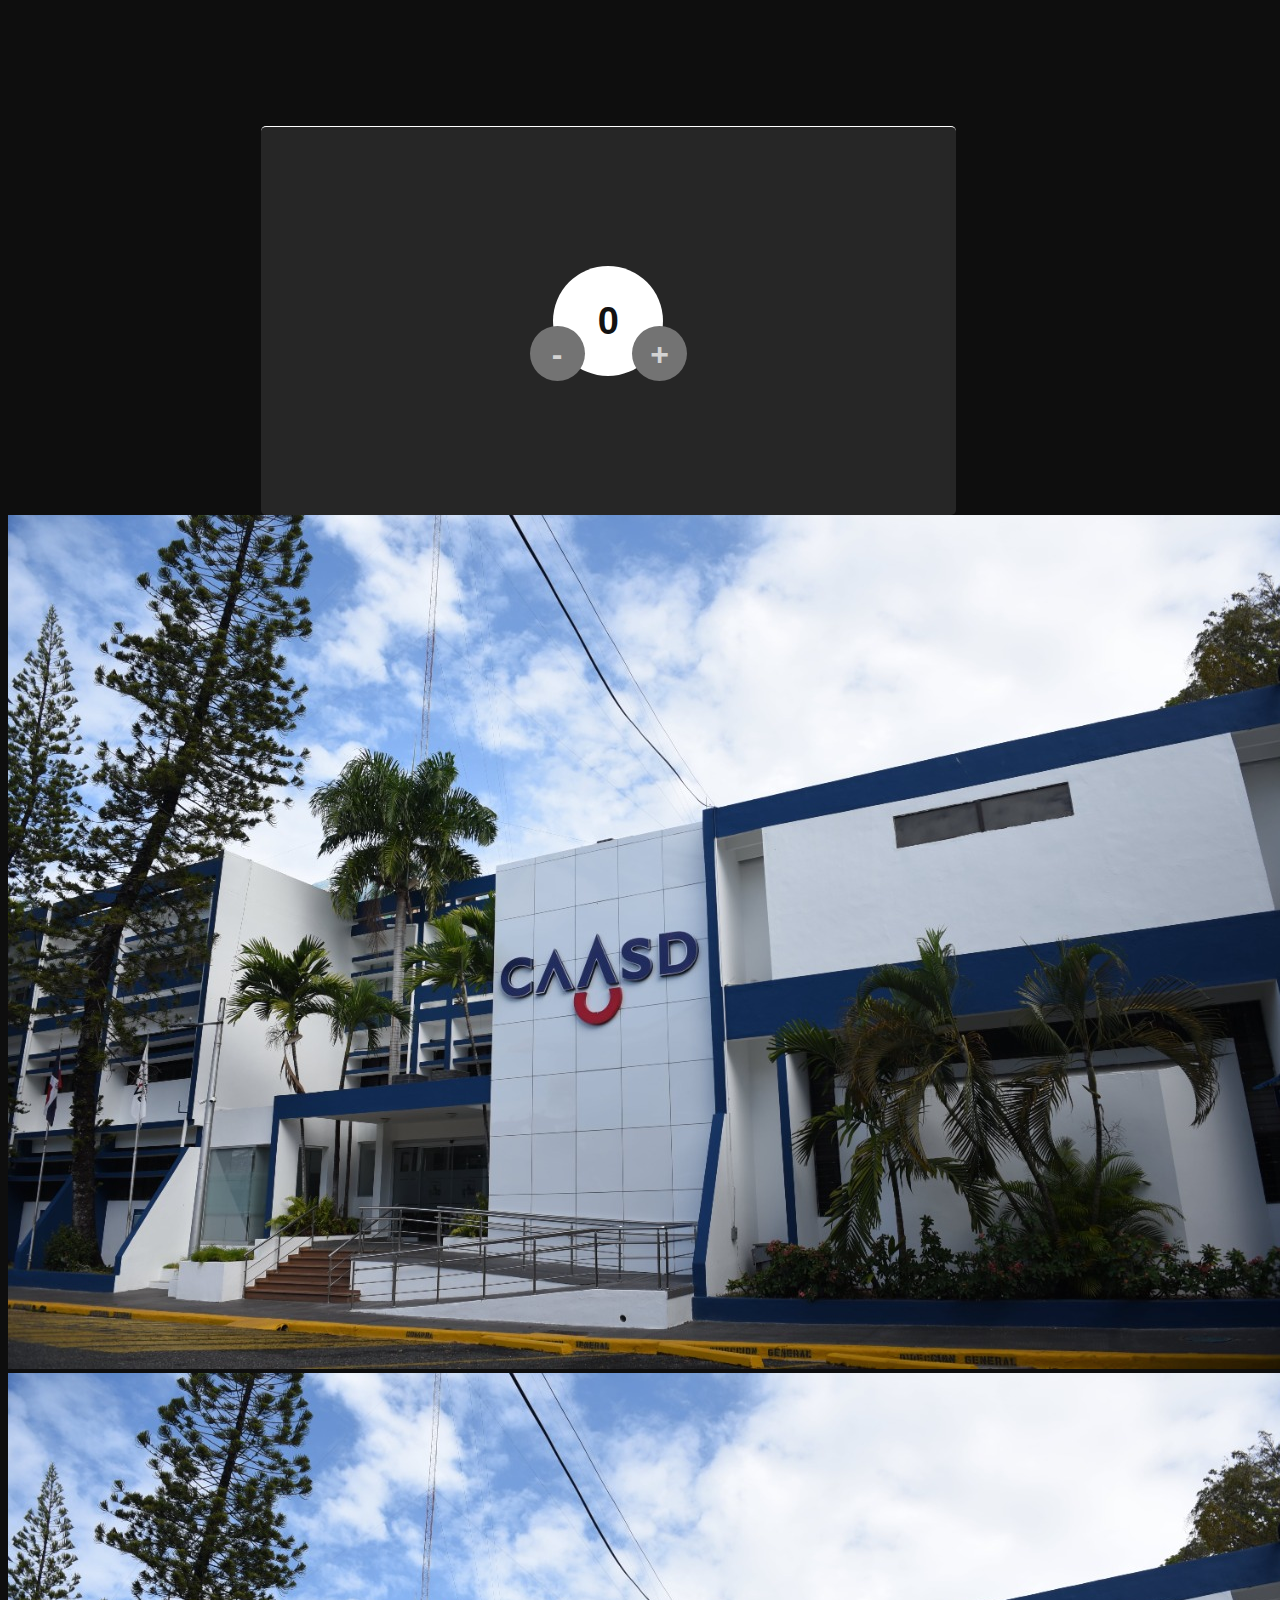
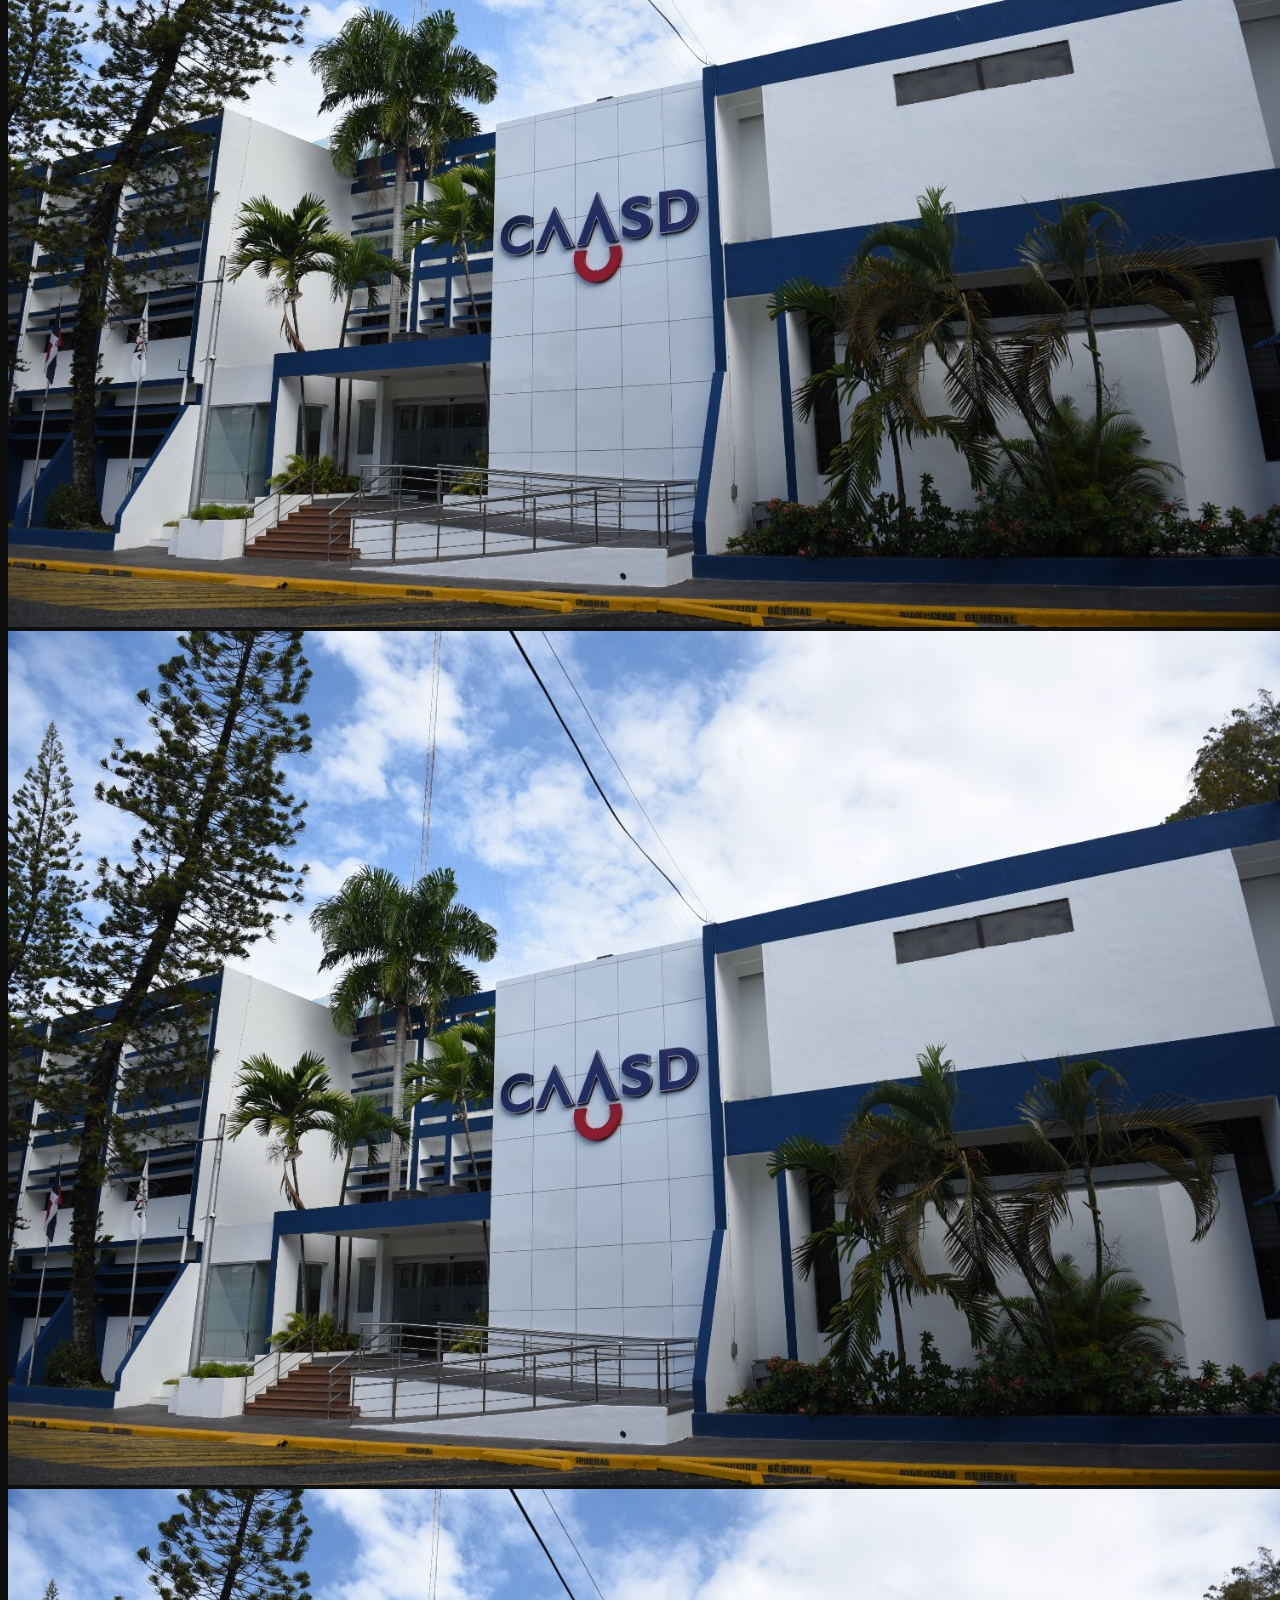
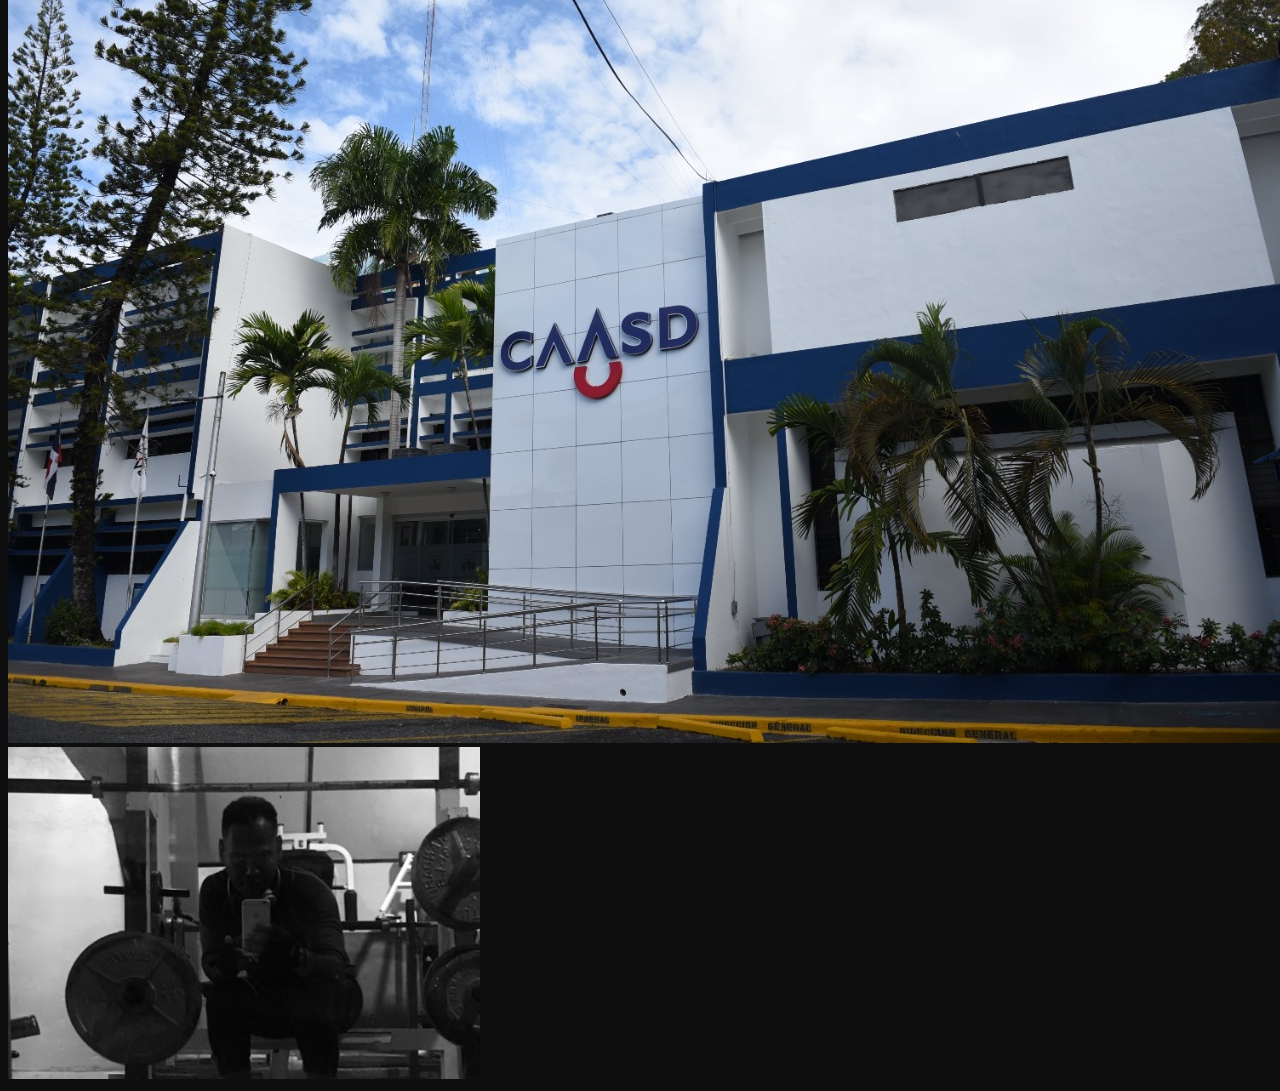
<file: index.html>
<!DOCTYPE html>
<html lang="en">
<head>
    <link rel="stylesheet" href="css/index.css">
    <meta charset="UTF-8">
    <meta http-equiv="X-UA-Compatible" content="IE=edge">
    <meta name="viewport" content="width=device-width, initial-scale=1.0">
    <link href="https://cdn.jsdelivr.net/npm/bootstrap@5.0.2/dist/css/bootstrap.min.css" rel="stylesheet" integrity="sha384-EVSTQN3/azprG1Anm3QDgpJLIm9Nao0Yz1ztcQTwFspd3yD65VohhpuuCOmLASjC" crossorigin="anonymous">
<script src="https://cdn.jsdelivr.net/npm/bootstrap@5.0.2/dist/js/bootstrap.bundle.min.js" integrity="sha384-MrcW6ZMFYlzcLA8Nl+NtUVF0sA7MsXsP1UyJoMp4YLEuNSfAP+JcXn/tWtIaxVXM" crossorigin="anonymous"></script>
   
    <title>contador</title>
</head>
<body>
    <div class="container">
        <div class="contenedor-principal">
            <button onclick="descrementar()" class="descrementar" id="descrementar">-</button>
            <button onclick="neutro()" id="neutro" class="neutro">0</button>
            <button onclick="incrementar()" class="incrementar" id="incrementar">+
            </button>
        </div>
    </div>
    <!-- <div class="row align-items-end">
        <div class="col">
            col 1
        </div>
        <div class="col">
            col 2
        </div>
        <div class="col">
            col 3
        </div>
        <div class="col">
            col 4
        </div>
        <div class="col">
            col 5
        </div>
        <div class="col">
            col 6
        </div>
        <div class="col">
            col 1
        </div>
        <div class="col">
            col 2
        </div>
        <div class="col">
            col 3
        </div>
        <div class="col">
            col 4
        </div>
        <div class="col">
            col 5
        </div>
        <div class="col">
            col 6
        </div>
    </div>
</div>
<div class="row align-items-center">
    <div class="col">
        col 1
    </div>
    <div class="col">
        col 2
    </div>
    <div class="col">
        col 3
    </div>
    <div class="col">
        col 1
    </div>
    <div class="col">
        col 2
    </div>
    <div class="col">
        col 3
    </div>
</div>
<div class="row">
    <div class="col align-self-start">col 1</div>
    <div class="col align-self-center">col 2</div>
    <div class="col align-self-end">col 3</div>
</div>
<div class="row">
    <div class="col-2">col 1</div>
    <div class="col-4 offset-4">col 2</div>
    
</div>
<div class="row">
    <div class="col-2">col 1</div>
    <div class="col-4 ms-auto">col 2</div>
    
</div>


<div class="col">col 9</div> -->


<div class="row ">
    <div class="col-sm-3"><img class="img-fluid" src="img/prueba4.jpeg" alt="Caasd"></div>
    <div class="col-sm-3"><img class="img-fluid" src="img/prueba4.jpeg" alt="Caasd"></div>
    <div class="col-sm-3"><img class="img-fluid" src="img/prueba4.jpeg" alt="Caasd"></div>
    <div class="col-sm-3"><img class="img-fluid" src="img/prueba4.jpeg" alt="Caasd"></div>  
</div>
<div class="row">
    <div class="col-sm-3">
        <img class="img-thumbnail rounded-circle" src="img/joan.PNG" alt="">
    </div>
</div>

    <script src="js/index.js"></script>
</body>
</html>
</file>
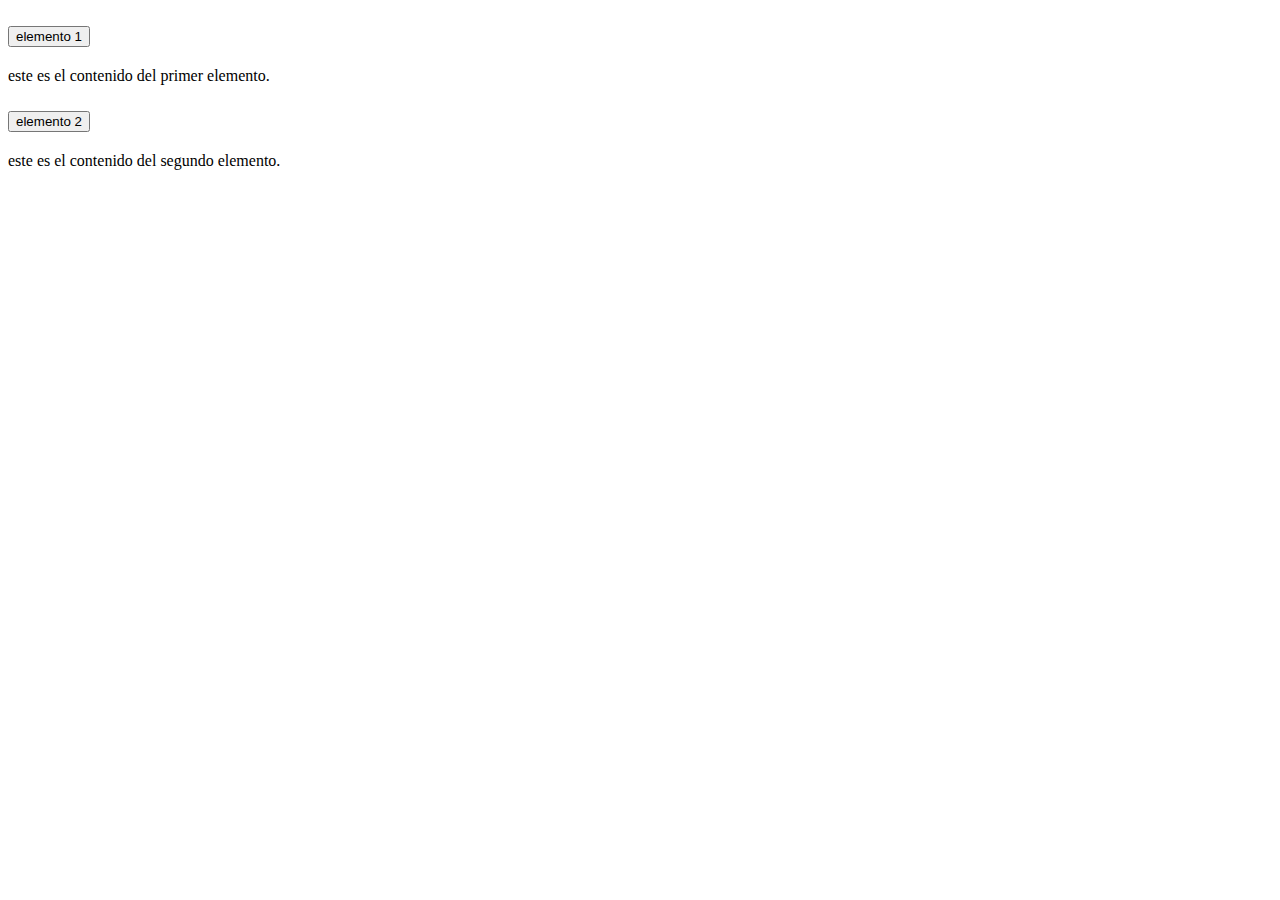
<file: acordion.html>
<!DOCTYPE html>
<html lang="en">
<head>
    <link href="https://cdn.jsdelivr.net/npm/bootstrap@5.0.2/dist/css/bootstrap.min.css" rel="stylesheet" integrity="sha384-EVSTQN3/azprG1Anm3QDgpJLIm9Nao0Yz1ztcQTwFspd3yD65VohhpuuCOmLASjC" crossorigin="anonymous">
    <meta charset="UTF-8">
    <meta http-equiv="X-UA-Compatible" content="IE=edge">
    <meta name="viewport" content="width=device-width, initial-scale=1.0">
    <title>Document</title>
</head>
<body>
    <div class="accordion" id="ejemploaccordeon">
        <div class="accordion-item">
            <h2 class="accordion-header">
                <button data-bs-toggle="collapse" data-bs-target="#elemento1accordeon"
                class="accordion-button">
                elemento 1
            </button>
            </h2>
            <div id="elemento1accordeon" class="accordion-collapse collapse show"
             data-bs-parent="#ejemploaccordeon">
                <div class="accordion-body">
                    este es el contenido del primer elemento.
                </div>
            </div>
        </div>

        <div class="accordion-item">
            <h2 class="accordion-header">
                <button data-bs-toggle="collapse" data-bs-target="#elemento2accordeon"
                class="accordion-button">
                elemento 2
            </button>
            </h2>
            <div id="elemento2accordeon" class="accordion-collapse collapse"
             data-bs-parent="#ejemploaccordeon">
                <div class="accordion-body">
                    este es el contenido del segundo elemento.
                </div>
            </div>
        </div>
    </div>
    <script src="https://cdn.jsdelivr.net/npm/bootstrap@5.0.2/dist/js/bootstrap.bundle.min.js" integrity="sha384-MrcW6ZMFYlzcLA8Nl+NtUVF0sA7MsXsP1UyJoMp4YLEuNSfAP+JcXn/tWtIaxVXM" crossorigin="anonymous"></script>
</body>
</html>
</file>
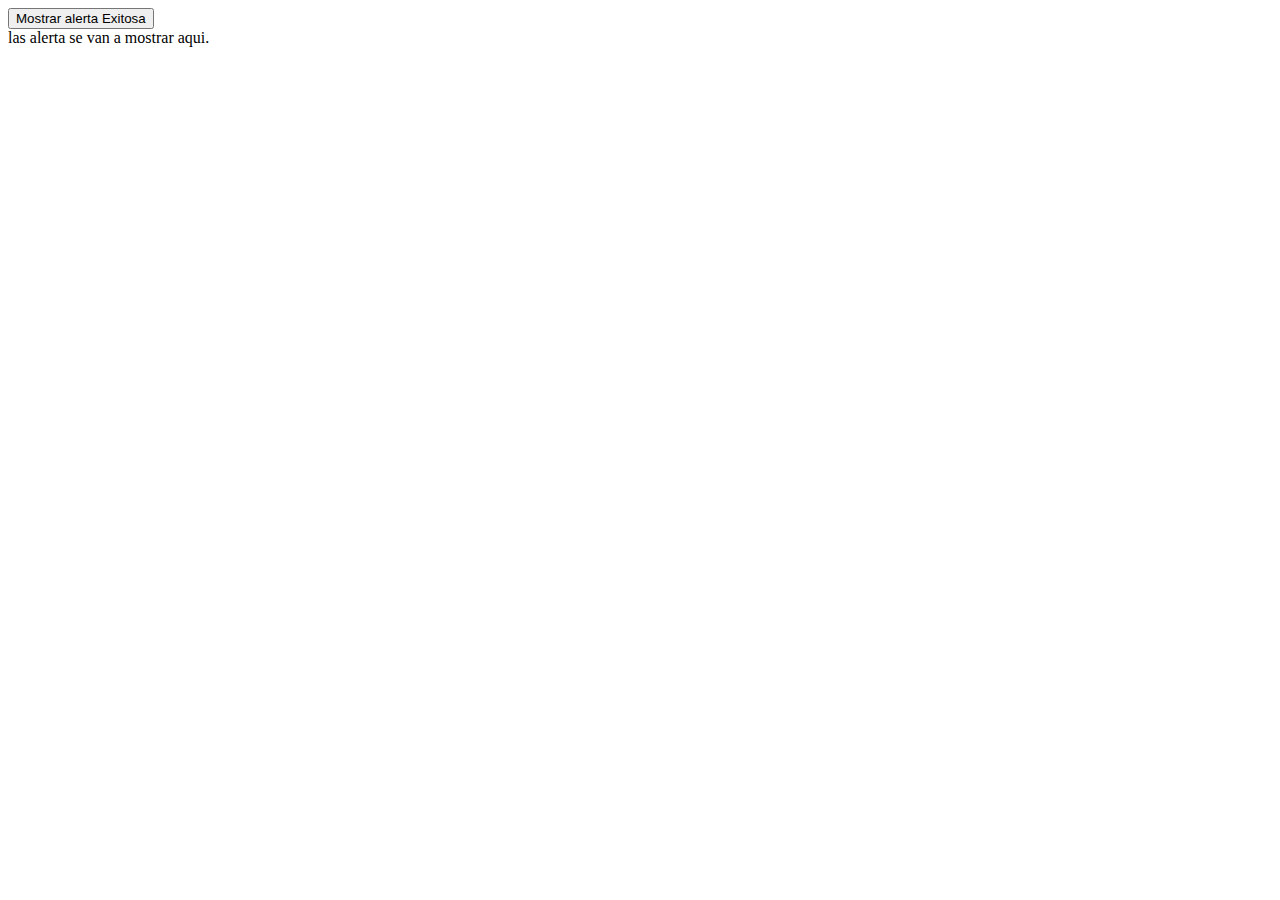
<file: alerta.html>
<!DOCTYPE html>
<html lang="en">
<head>
    <link href="https://cdn.jsdelivr.net/npm/bootstrap@5.0.2/dist/css/bootstrap.min.css" rel="stylesheet" integrity="sha384-EVSTQN3/azprG1Anm3QDgpJLIm9Nao0Yz1ztcQTwFspd3yD65VohhpuuCOmLASjC" crossorigin="anonymous">
    <meta charset="UTF-8">
    <meta http-equiv="X-UA-Compatible" content="IE=edge">
    <meta name="viewport" content="width=device-width, initial-scale=1.0">
    <title>Document</title>
</head>
<body>
    <button onclick="MostrarAlertaExitosa()">Mostrar alerta Exitosa</button>
    <div>
        las alerta se van a mostrar aqui.
    </div>
    <div id="contenedor-alerta">

    </div>
    <script>
        function MostrarAlertaExitosa(){
            mostrarAlerta('este es un mensaje exitoso, gracias');

        }

        function mostrarAlerta(mensaje, tipos){

            const alerta = document.createElement("div");
            alerta.innerHTML = `<div class="alert alert-primary" role="alert">
                                  A simple primary alert—check it out!
                                   </div>`;

                                   const contenedorAlerta = document.getElementById('contenedor-alerta');
                                    contenedorAlerta.append(alerta)
        }

    </script>
     <script src="https://cdn.jsdelivr.net/npm/bootstrap@5.0.2/dist/js/bootstrap.bundle.min.js" integrity="sha384-MrcW6ZMFYlzcLA8Nl+NtUVF0sA7MsXsP1UyJoMp4YLEuNSfAP+JcXn/tWtIaxVXM" crossorigin="anonymous"></script>
</body>
</html>
</file>
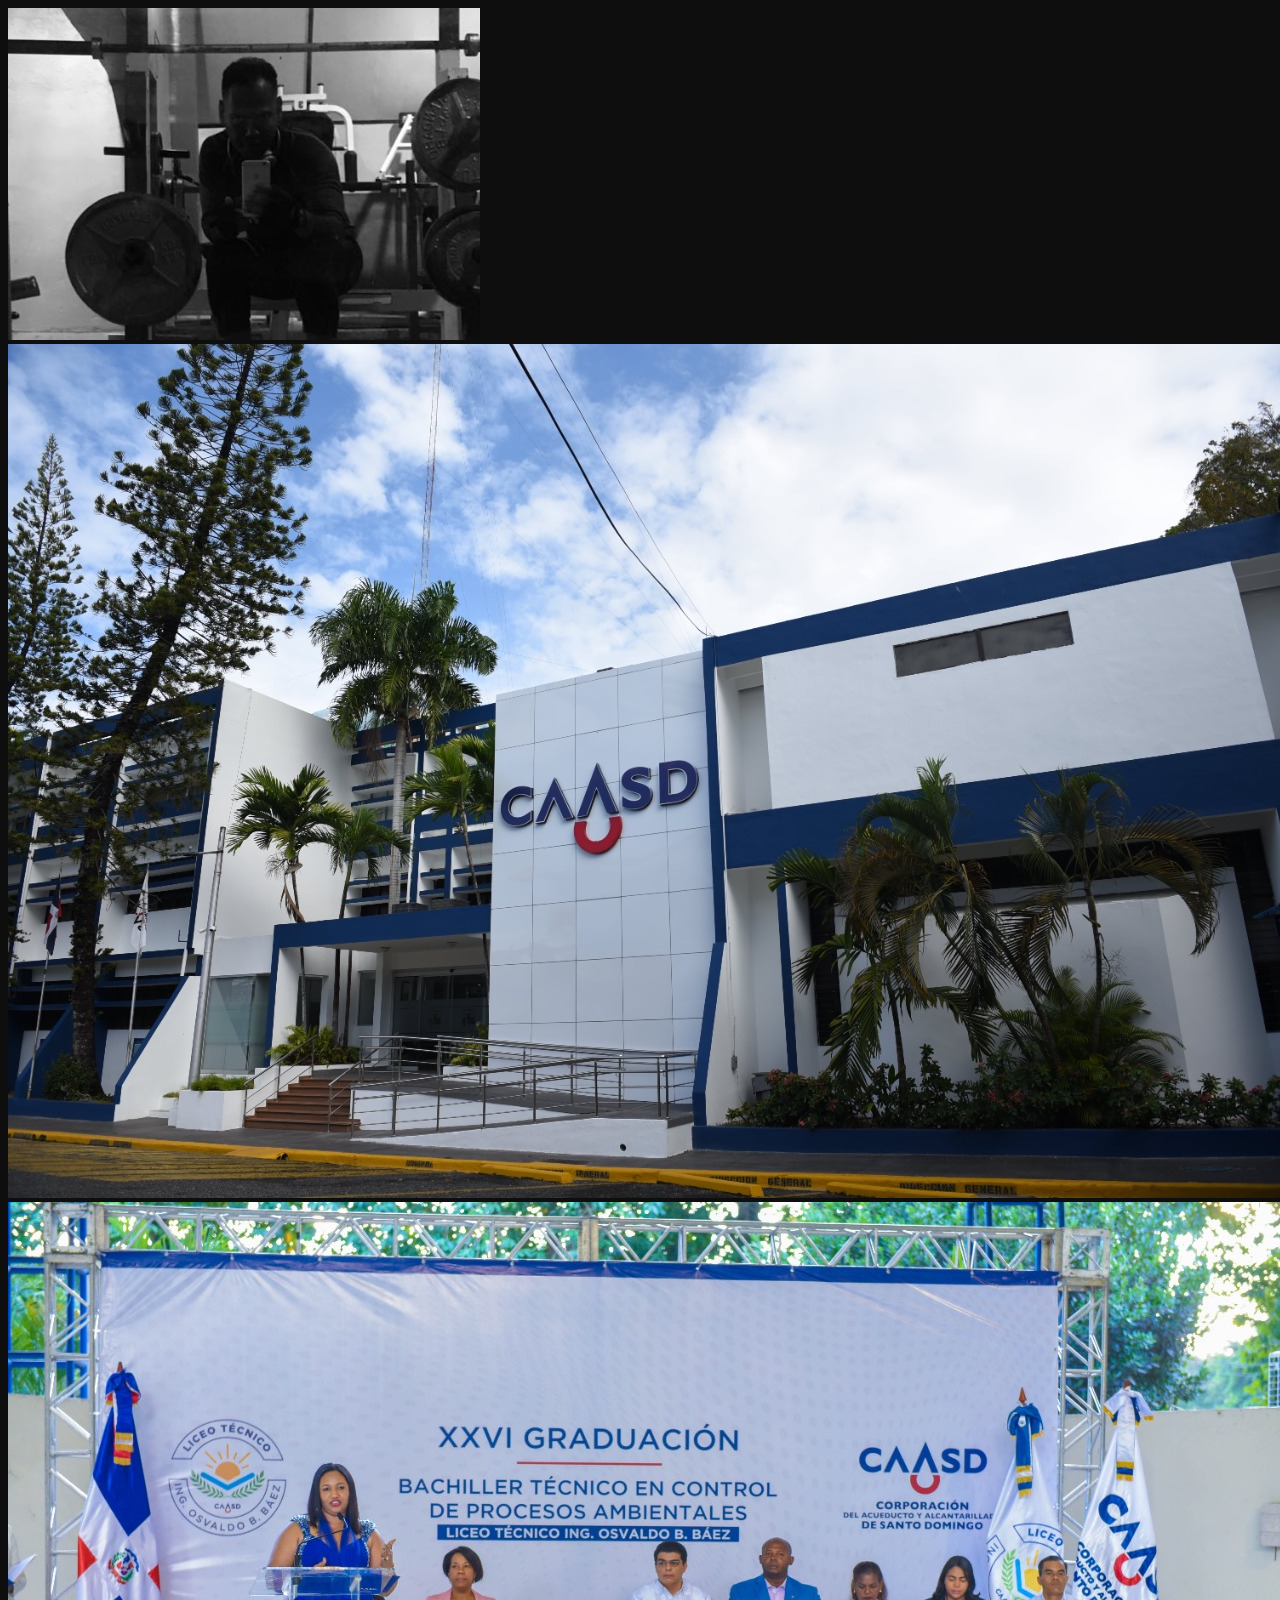
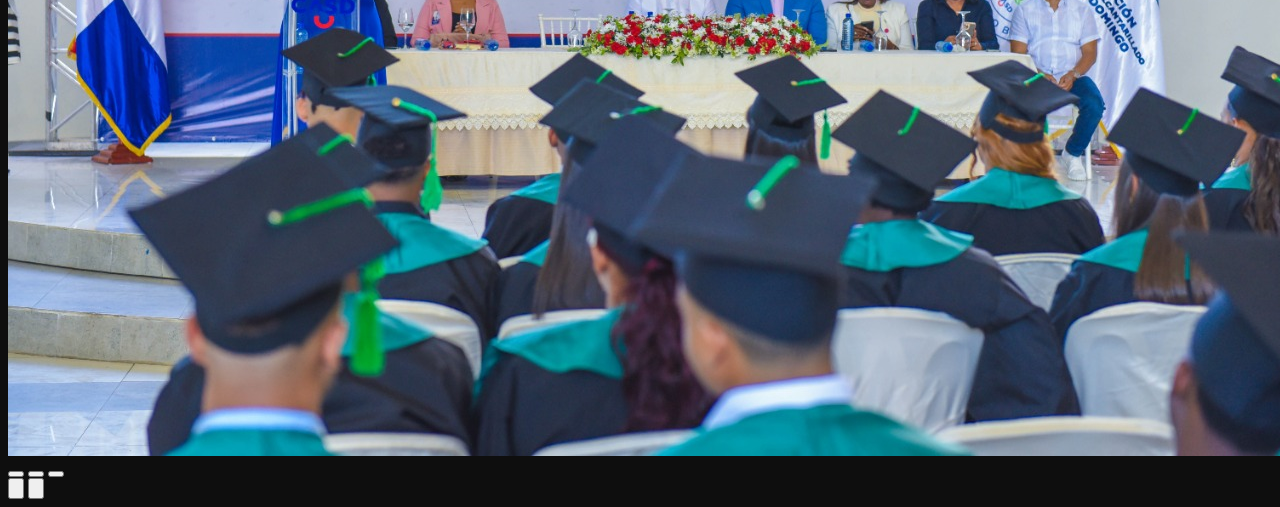
<file: carrusel.html>
<!DOCTYPE html>
<html lang="en">
<head>
    <link href="https://cdn.jsdelivr.net/npm/bootstrap@5.0.2/dist/css/bootstrap.min.css" rel="stylesheet" integrity="sha384-EVSTQN3/azprG1Anm3QDgpJLIm9Nao0Yz1ztcQTwFspd3yD65VohhpuuCOmLASjC" crossorigin="anonymous">
    <meta charset="UTF-8">
    <link rel="stylesheet" href="css/index.css">
    <meta http-equiv="X-UA-Compatible" content="IE=edge">
    <meta name="viewport" content="width=device-width, initial-scale=1.0">
    <title>Document</title>
</head>
<body>
    <div class="carousel-slide" id="carouselEjemlo" data-bs-ride="carousel">
        <div class="carousel-inner">
            <div class="carousel-item active">
                <img src="img/joan.PNG" class="d-block w-100" alt="">  
            </div>
            <div class="carousel-item ">
                <img src="img/prueba4.jpeg" class="d-block w-100" alt="">
                
            </div>
            <div class="carousel-item">
                <img src="img/liceo.jpeg" class="d-block w-100" alt="">
                
            </div>
        </div>

        <div class="carousel-indicators">
            <button type="button"  data-bs-target="#carouselEjemlo" data-bs-slide-to="0" class="active"></button>
            <button type="button"  data-bs-target="#carouselEjemlo" data-bs-slide-to="1"></button>
            <button type="button"  data-bs-target="#carouselEjemlo" data-bs-slide-to="0"></button>
        </div>

        <button type="button" class="carousel-control-prev" data-bs-target="#carouselEjemlo" data-bs-slide="prev">
            <span class="carousel-control-prev-icon" ></span>
        </button>

        <button type="button" class="carousel-control-next" data-bs-target="#carouselEjemlo" data-bs-slide="next">
            <span class="carousel-control-next-icon" ></span>
        </button>

    </div>
    <script src="https://cdn.jsdelivr.net/npm/bootstrap@5.0.2/dist/js/bootstrap.bundle.min.js" integrity="sha384-MrcW6ZMFYlzcLA8Nl+NtUVF0sA7MsXsP1UyJoMp4YLEuNSfAP+JcXn/tWtIaxVXM" crossorigin="anonymous"></script>
</body>
</html>
</file>
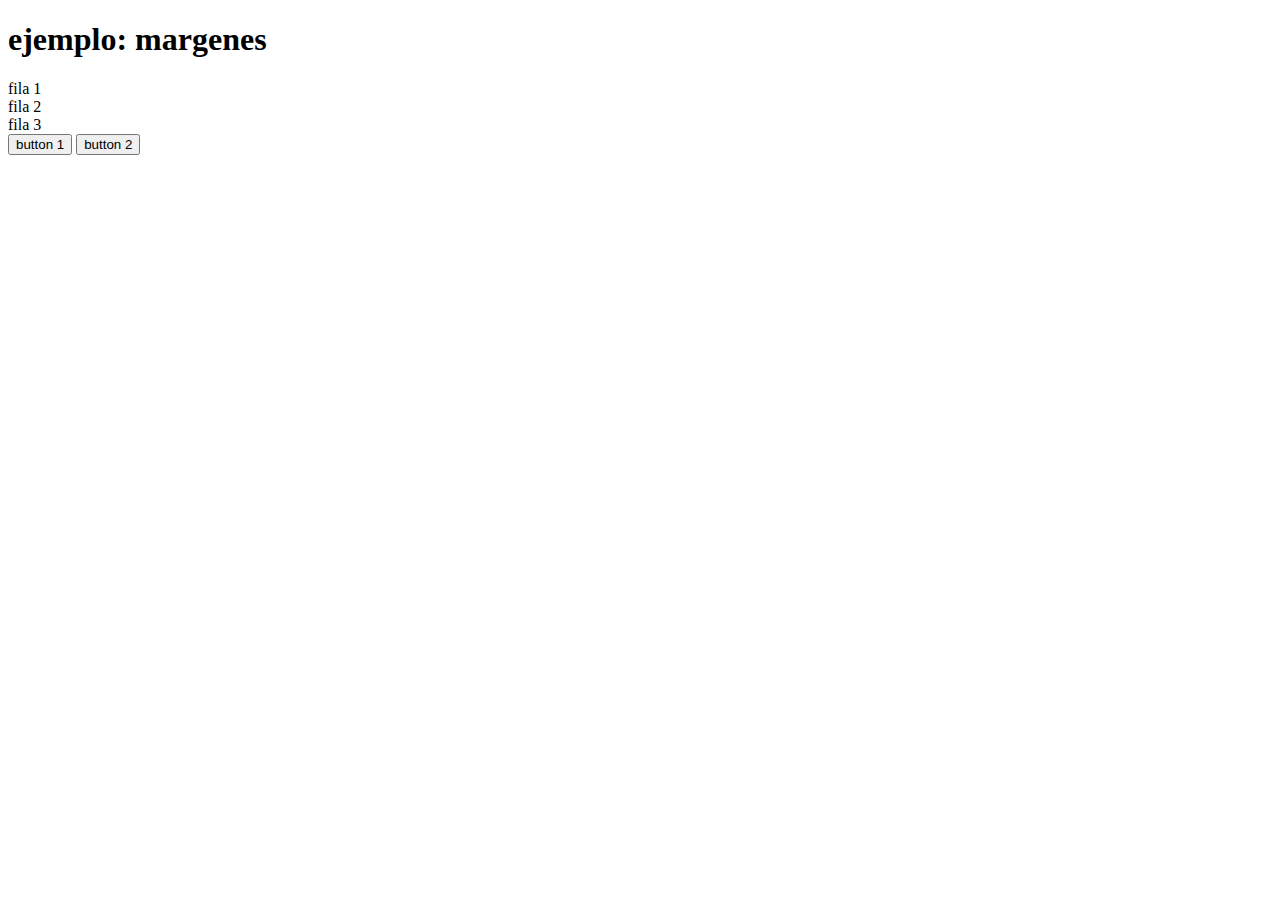
<file: espacio.html>
<!DOCTYPE html>
<html lang="en">
<head>
    <meta charset="UTF-8">
    <meta http-equiv="X-UA-Compatible" content="IE=edge">
    <meta name="viewport" content="width=device-width, initial-scale=1.0">
    <link href="https://cdn.jsdelivr.net/npm/bootstrap@5.0.2/dist/css/bootstrap.min.css" rel="stylesheet" integrity="sha384-EVSTQN3/azprG1Anm3QDgpJLIm9Nao0Yz1ztcQTwFspd3yD65VohhpuuCOmLASjC" crossorigin="anonymous">
    <title>Document</title>
</head>
<body>
    <h1>ejemplo: margenes</h1>
    <div class="mt-4">
        fila 1
    </div>
    <div class="m-5">
        fila 2
    </div>
    <div class="mt-4">
        fila 3
    </div>
    <button class=" btn btn-primary me-5 px-3">button 1</button>
    <button class="btn btn-secondary">button 2</button>
</body>
</html>
</file>
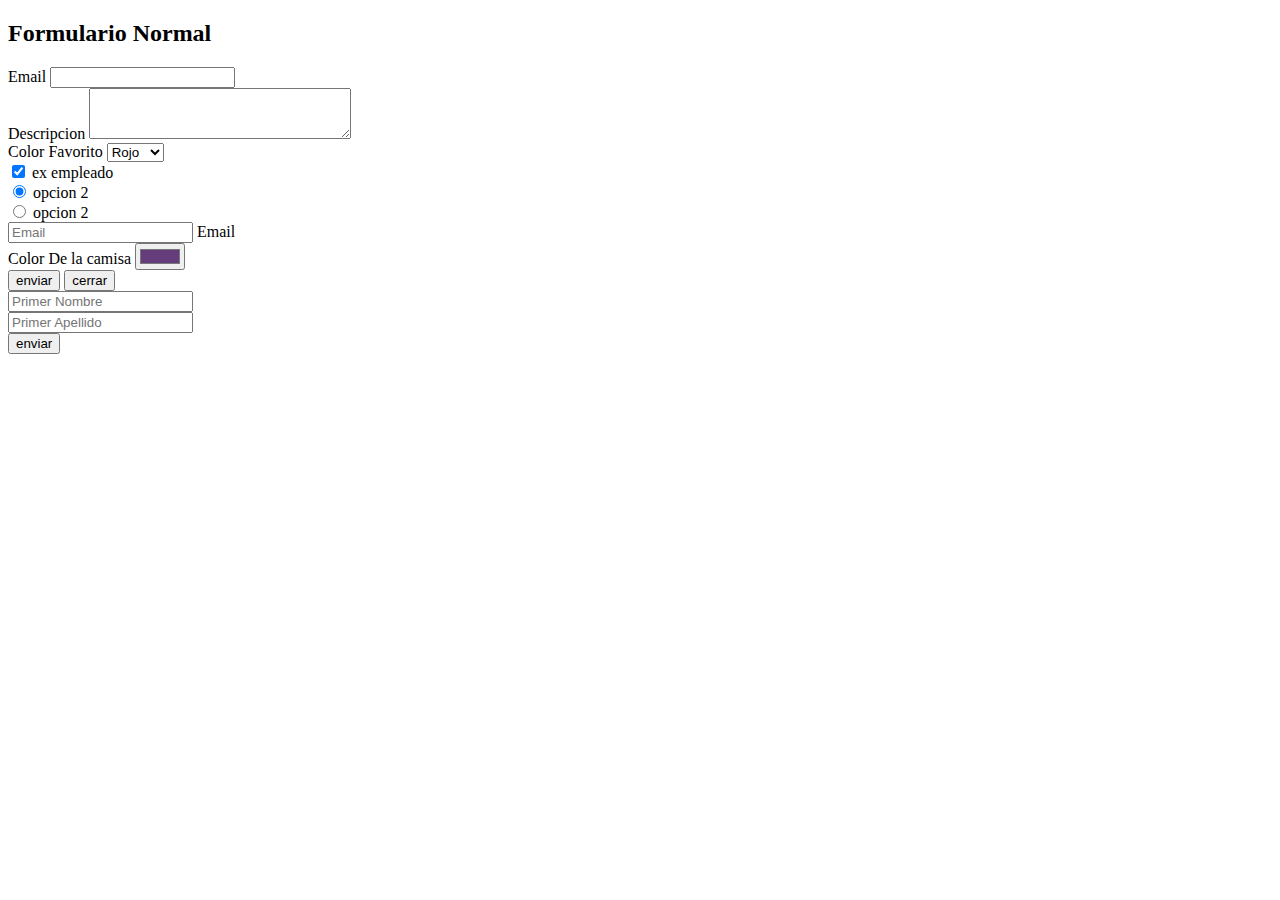
<file: formilario.html>
<!DOCTYPE html>
<html lang="en">
<head>
    <link href="https://cdn.jsdelivr.net/npm/bootstrap@5.0.2/dist/css/bootstrap.min.css" rel="stylesheet" integrity="sha384-EVSTQN3/azprG1Anm3QDgpJLIm9Nao0Yz1ztcQTwFspd3yD65VohhpuuCOmLASjC" crossorigin="anonymous">
    <meta charset="UTF-8">
    <meta http-equiv="X-UA-Compatible" content="IE=edge">
    <meta name="viewport" content="width=device-width, initial-scale=1.0">
    <title>Document</title>
</head>
<body>
    <div class="w-80 p-3">
        <h2>Formulario Normal</h2>
    <form action="">
        <div class="mb-3">
            <label for="form-label">Email</label>
            <input type="email" class="form-control">
        </div>
        <div class="mb-3">
            <label for="form-label">Descripcion</label>
            <textarea class="form-control" name="Descripcion" id="" cols="30" rows="3"></textarea>
        </div>
        <div class="mb-3">
            <label for="" class="label-control">Color Favorito</label>
            <select name="" id="" class="form-select">
                <option value="1">Rojo</option>
                <option value="2">Azul</option>
                <option value="3">Verde</option>
            </select>
        </div>
        <div class="form-check">
            <input class="form-check-input" type="checkbox" name="" id="" checked />
            <label class="form-label" for="">ex empleado</label>

        </div>
        <div class="form-check">
            <input class="form-check-input" type="radio" name="miRadio" id="" checked />
            <label class="form-label" for="">opcion 2</label>

        </div>
        <div class="form-check">
            <input class="form-check-input" type="radio" name="miRadio" id=""/>
            <label class="form-label" for="">opcion 2</label>

        </div>
        <div class="form-floating mb-3">
            <input type="email" class="form-control" placeholder="Email" />
            <label for="">Email</label>

        </div>
        <div class="mb-3">
            <label for="">Color De la camisa</label>
            <input class="form-control form-control-color" type="color" name="" id="" value="#653d7c">
        </div>
        <div class="mb-3">
            <button class="btn btn-primary">enviar</button>
            <button class="btn btn-secondary">cerrar</button>
        </div>
    </form>
    <div class="row">
        <div class="col">
            <input class="form-control" type="text" placeholder="Primer Nombre">
        </div>
        <div class="col">
            <input class="form-control" type="text" placeholder="Primer Apellido">
        </div>
        <div class="col">
         
            <button class="btn btn-primary">enviar</button>
        </div>
    </div>
    </div>
    

</body>
</html>
</file>
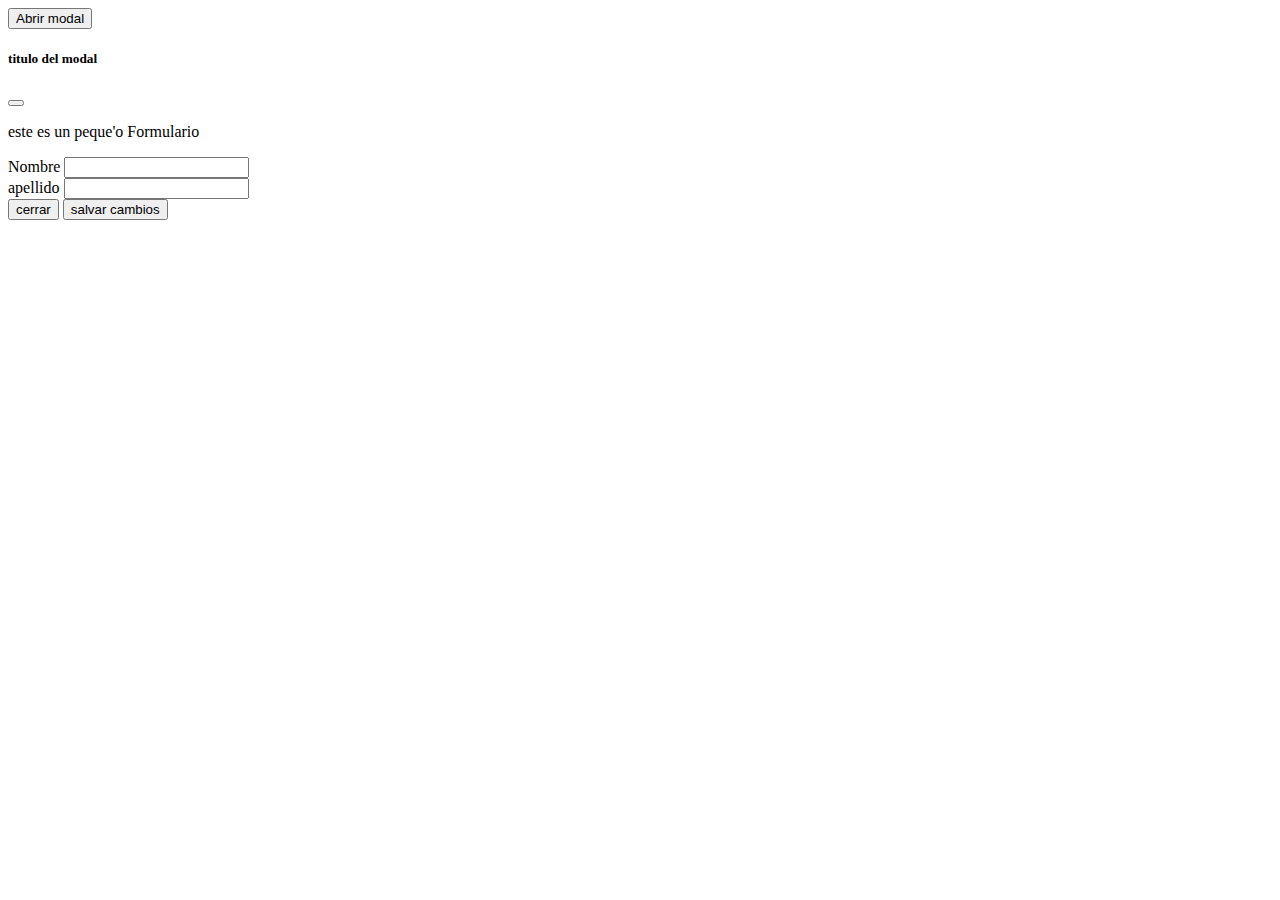
<file: modal.html>
<!DOCTYPE html>
<html lang="en">
<head>
    <link href="https://cdn.jsdelivr.net/npm/bootstrap@5.0.2/dist/css/bootstrap.min.css" rel="stylesheet" integrity="sha384-EVSTQN3/azprG1Anm3QDgpJLIm9Nao0Yz1ztcQTwFspd3yD65VohhpuuCOmLASjC" crossorigin="anonymous">
    <meta charset="UTF-8">
    <meta http-equiv="X-UA-Compatible" content="IE=edge">
    <meta name="viewport" content="width=device-width, initial-scale=1.0">
    <title>Document</title>
</head>
<body>
<button class="btn btn-primary" data-bs-toggle="modal" data-bs-target="#ejemploModal">
    Abrir modal
</button>


    <div class="modal fade" id="ejemploModal" tabindex="-1">
        <div class="modal-dialog">
            <div class="moadal-content">
                <div class="modal-header">
                    <h5 class="modal-title"> titulo del modal</h5>
                    <button type="button" class="btn-close"></button>
                </div>
                <p>este es un peque'o Formulario</p>
                <form action="">
                    <div class="mb-3">
                        <label for="" class="form-label">Nombre</label>
                        <input type="text" class="form-control">
                    </div>
                    <div class="mb-3">
                        <label for="" class="form-label">apellido</label>
                        <input type="text" class="form-control">
                    </div>
                </form>
            </div>
            <div class="modal-footer">
                <button class="btn btn-secondary" data-bs-dismiss="modal">cerrar</button>
                <button class="btn btn-primary" data-bs-dismiss="modal">salvar cambios</button>
            </div>

        </div>
    </div>
    <script src="https://cdn.jsdelivr.net/npm/bootstrap@5.0.2/dist/js/bootstrap.bundle.min.js" integrity="sha384-MrcW6ZMFYlzcLA8Nl+NtUVF0sA7MsXsP1UyJoMp4YLEuNSfAP+JcXn/tWtIaxVXM" crossorigin="anonymous"></script>
</body>
</html>
</file>
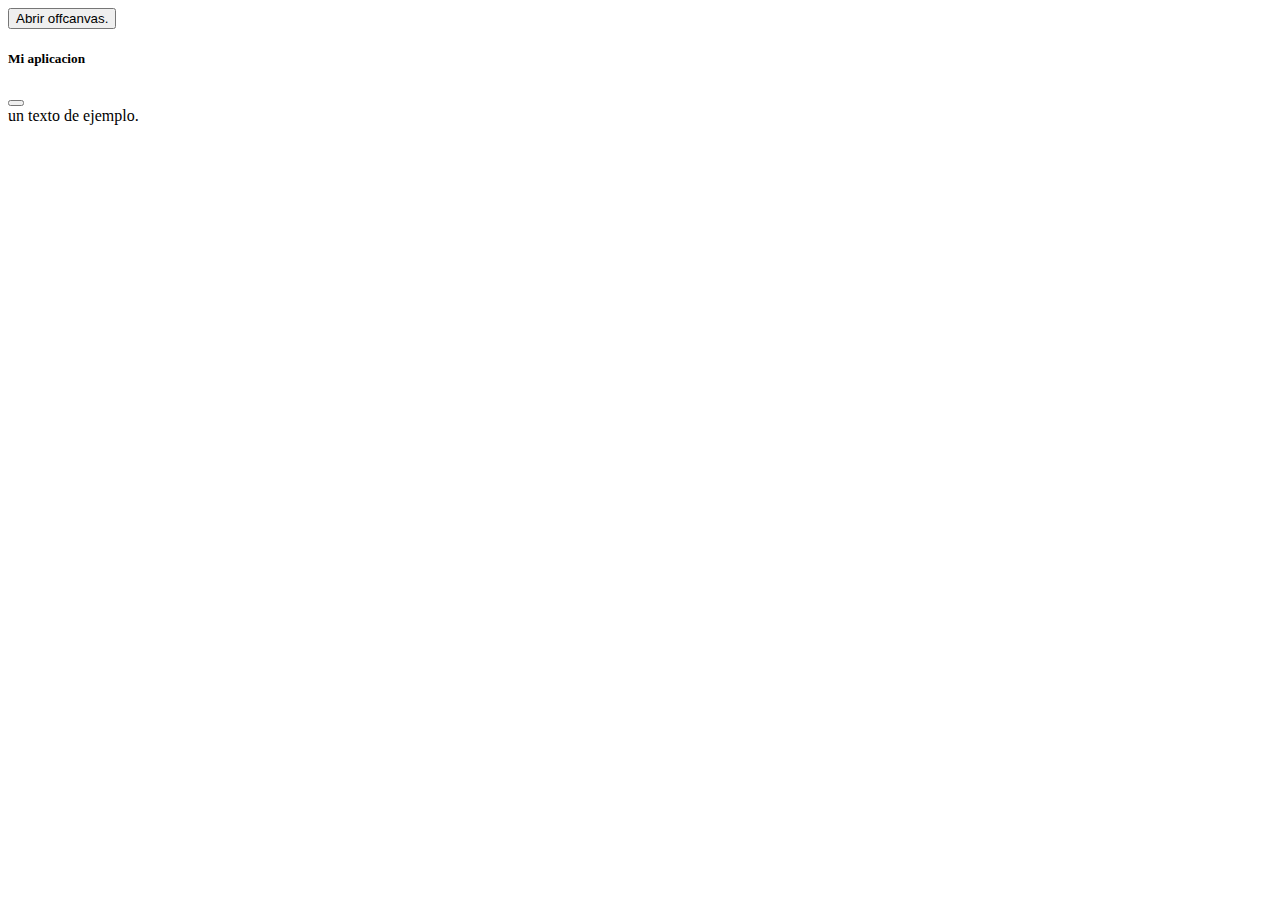
<file: offCamba.html>
<!DOCTYPE html>
<html lang="en">
<head>
    <link href="https://cdn.jsdelivr.net/npm/bootstrap@5.0.2/dist/css/bootstrap.min.css" rel="stylesheet" integrity="sha384-EVSTQN3/azprG1Anm3QDgpJLIm9Nao0Yz1ztcQTwFspd3yD65VohhpuuCOmLASjC" crossorigin="anonymous">
    <meta charset="UTF-8">
    <meta http-equiv="X-UA-Compatible" content="IE=edge">
    <meta name="viewport" content="width=device-width, initial-scale=1.0">
    <title>Document</title>
</head>
<body>
    <button class="btn btn-primary " data-bs-toggle="offcanvas" data-bs-target="#ejemploOffcanvas">
        Abrir offcanvas.
    </button>
    <div class="offcanvas offcanvas-start" tabindex="-1" id="ejemploOffcanvas">
        <div class="offcanvas-header">
            <h5 class="offcanvas-title"> Mi aplicacion</h5>
            <button type="button" class="btn-close text-reset" data-bs-dismiss="offcanvas"></button>
        </div>
        <div class="offcanvas-body"> 
            <div>
                un texto de ejemplo.

            </div>
        </div>
    </div>
    <script src="https://cdn.jsdelivr.net/npm/bootstrap@5.0.2/dist/js/bootstrap.bundle.min.js" integrity="sha384-MrcW6ZMFYlzcLA8Nl+NtUVF0sA7MsXsP1UyJoMp4YLEuNSfAP+JcXn/tWtIaxVXM" crossorigin="anonymous"></script>
</body>
</html>
</file>
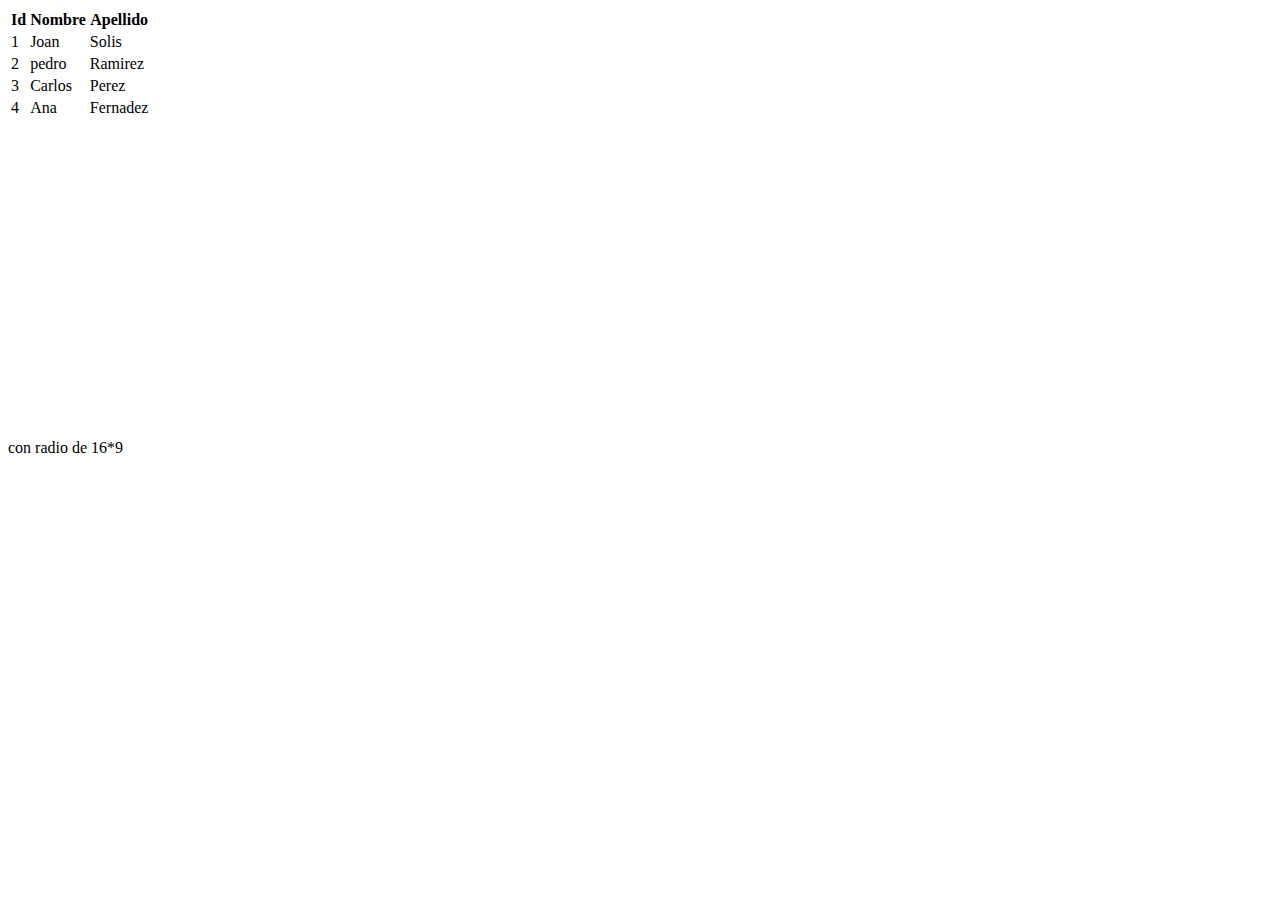
<file: tabla.html>
<!DOCTYPE html>
<html lang="en">
<head>
    <meta charset="UTF-8">
    <meta http-equiv="X-UA-Compatible" content="IE=edge">
    <meta name="viewport" content="width=device-width, initial-scale=1.0">
    <link href="https://cdn.jsdelivr.net/npm/bootstrap@5.0.2/dist/css/bootstrap.min.css" rel="stylesheet" integrity="sha384-EVSTQN3/azprG1Anm3QDgpJLIm9Nao0Yz1ztcQTwFspd3yD65VohhpuuCOmLASjC" crossorigin="anonymous">
    <title>Document</title>
</head>
<body>
    <table class="table table-striped table-hover table-sm">
        <thead>
            <th>Id</th>
            <th>Nombre</th>
            <th>Apellido</th>  
        </thead>    
            <tbody>
                <tr>
                    <td>1</td>
                    <td>Joan</td>
                    <td>Solis</td>
                </tr>
                <tr>
                    <td>2</td>
                    <td>pedro</td>
                    <td>Ramirez</td>
                </tr>
                <tr>
                    <td>3</td>
                    <td>Carlos</td>
                    <td>Perez</td>
                </tr>
                <tr class="table">
                    <td>4</td>
                    <td>Ana</td>
                    <td>Fernadez</td>
                </tr>
            </tbody>
    </table>
    <div>
        <iframe width="560" height="315" src="https://www.youtube.com/embed/VdGzPZ31ts8" title="YouTube video player" frameborder="0" allow="accelerometer; autoplay; clipboard-write; encrypted-media; gyroscope; picture-in-picture" allowfullscreen></iframe>
    </div>

    <div>
        con radio de 16*9
    </div>
    <div class="ratio ratio-16x9">
        <iframe width="560" height="315" src="https://www.youtube.com/embed/VdGzPZ31ts8" title="YouTube video player" frameborder="0" allow="accelerometer; autoplay; clipboard-write; encrypted-media; gyroscope; picture-in-picture" allowfullscreen></iframe>
    </div>
    

    
</body>
</html>
</file>
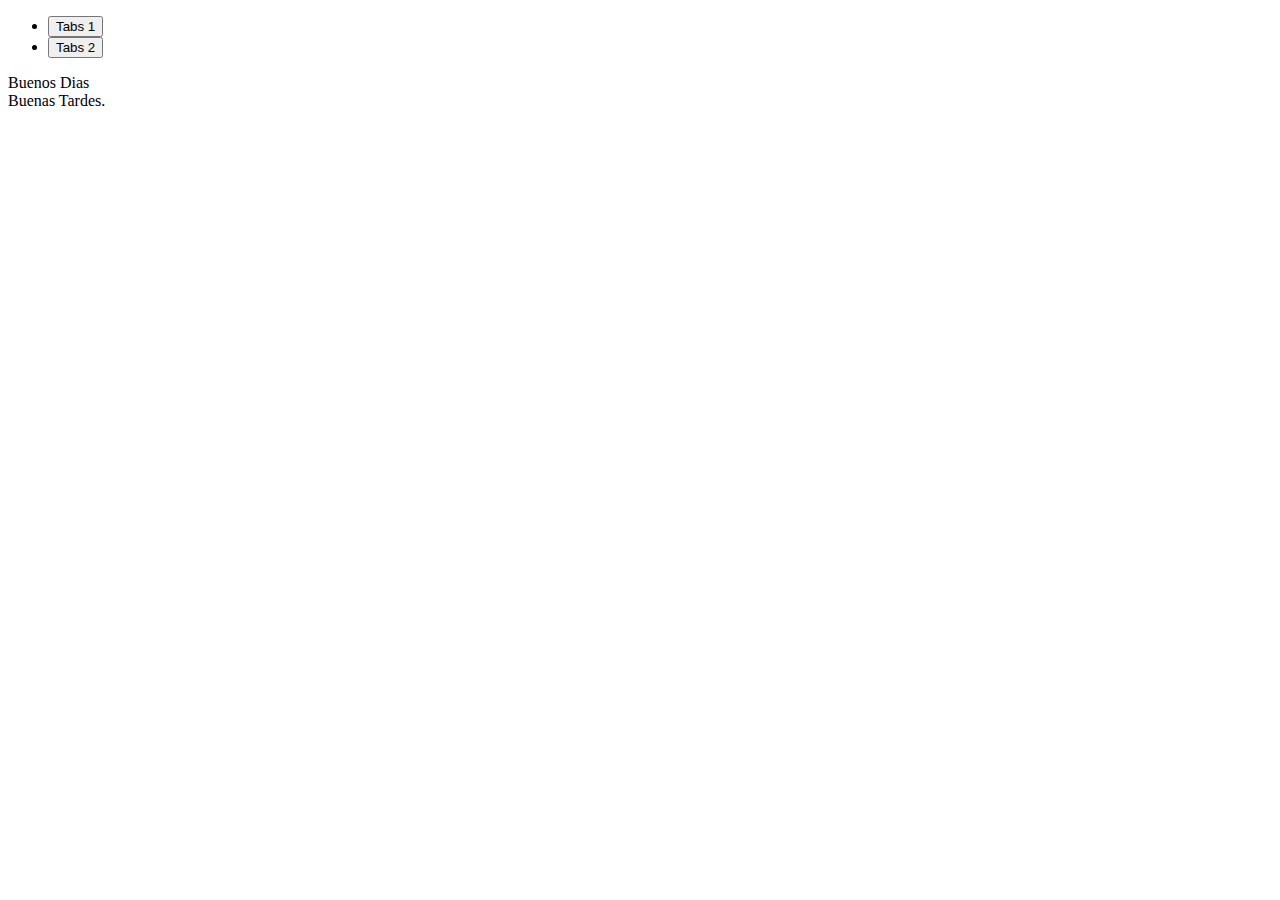
<file: tabs.html>
<!DOCTYPE html>
<html lang="en">
<head>
    <link href="https://cdn.jsdelivr.net/npm/bootstrap@5.0.2/dist/css/bootstrap.min.css" rel="stylesheet" integrity="sha384-EVSTQN3/azprG1Anm3QDgpJLIm9Nao0Yz1ztcQTwFspd3yD65VohhpuuCOmLASjC" crossorigin="anonymous">
    <meta charset="UTF-8">
    <meta http-equiv="X-UA-Compatible" content="IE=edge">
    <meta name="viewport" content="width=device-width, initial-scale=1.0">
    <title>Document</title>
</head>
<body>
    <ul class="nav nav-tabs justify-content-center">
        <li class="nav-item">
            <button class="nav-link active" data-bs-toggle="tab" data-bs-target="#tab1">
                Tabs 1
            </button>
        </li>

        <li class="nav-item">
            <button class="nav-link" data-bs-toggle="tab" data-bs-target="#tab2">
                Tabs 2
            </button>
        </li>
    </ul>

    <div class="tab-content">
        <div class="tab-pane fade show active" id="tab1">
            Buenos Dias
        </div>
    

  
        <div class="tab-pane fade" id="tab2">
            Buenas Tardes.
        </div>
    </div>
    
    <script src="https://cdn.jsdelivr.net/npm/bootstrap@5.0.2/dist/js/bootstrap.bundle.min.js" integrity="sha384-MrcW6ZMFYlzcLA8Nl+NtUVF0sA7MsXsP1UyJoMp4YLEuNSfAP+JcXn/tWtIaxVXM" crossorigin="anonymous"></script>
</body>
</html>
</file>
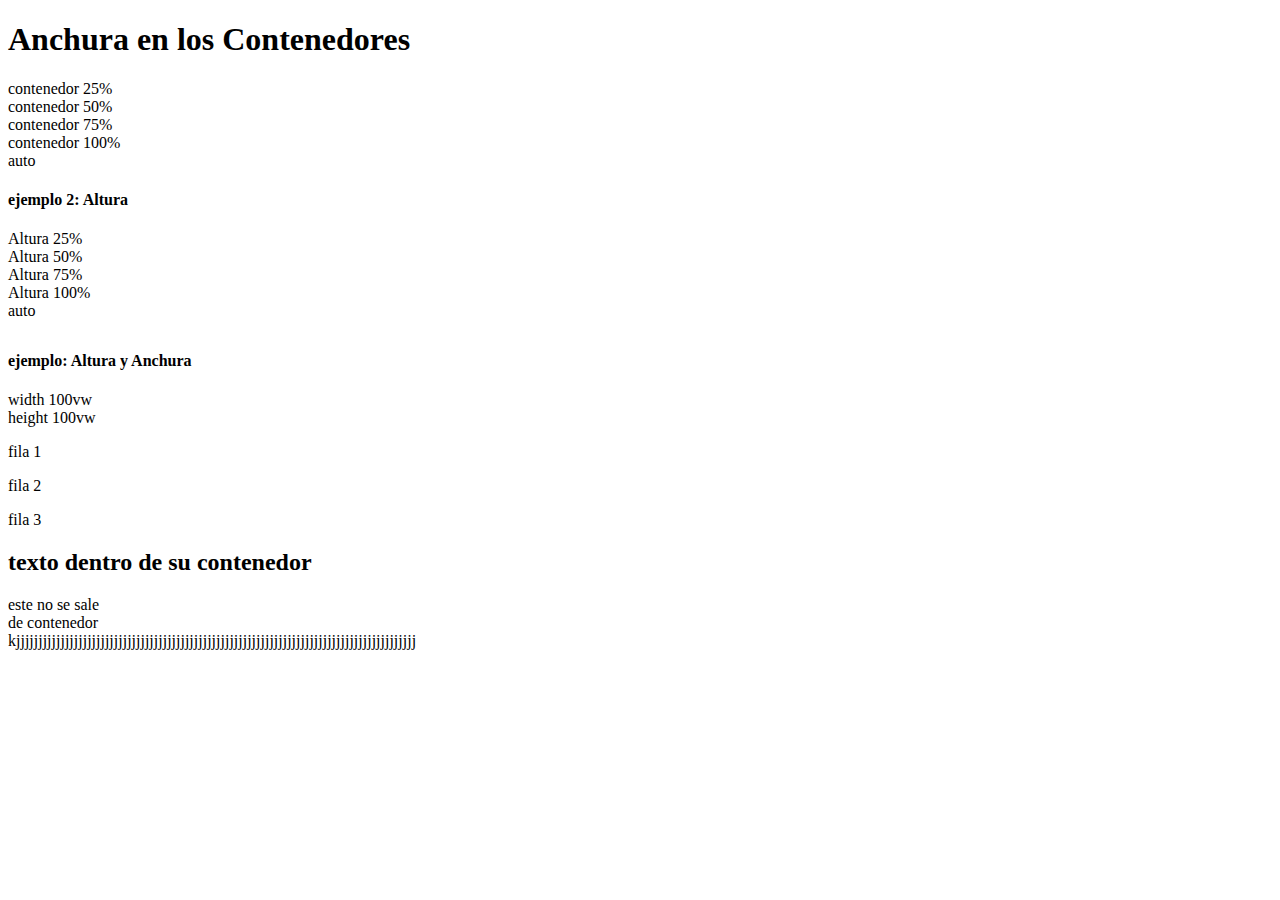
<file: tamano.html>
<!DOCTYPE html>
<html lang="en">
<head>
    <link href="https://cdn.jsdelivr.net/npm/bootstrap@5.0.2/dist/css/bootstrap.min.css" rel="stylesheet" integrity="sha384-EVSTQN3/azprG1Anm3QDgpJLIm9Nao0Yz1ztcQTwFspd3yD65VohhpuuCOmLASjC" crossorigin="anonymous">
    <meta charset="UTF-8">
    <meta http-equiv="X-UA-Compatible" content="IE=edge">
    <meta name="viewport" content="width=device-width, initial-scale=1.0">
    <title>Document</title>
</head>
<body>
    <h1>Anchura en los Contenedores</h1>

    <div class="w-25  p-3 bg-primary">contenedor 25%</div>
    <div class="w-50  p-3 bg-secondary">contenedor 50%</div>
    <div class="w-75  p-3 bg-primary">contenedor 75%</div>
    <div class="w-100 p-3 bg-secondary">contenedor 100%</div>
    <div class="w-auto p-3 bg-primary">auto</div>  
    <h4>ejemplo 2: Altura</h4>

    <div style="height: 100px "class="bg-info">
        <div class="h-25   d-inline-block bg-primary">Altura 25%</div>
        <div class="h-50   d-inline-block bg-secondary">Altura 50%</div>
        <div class="h-75   d-inline-block bg-primary">Altura 75%</div>
        <div class="h-100  d-inline-block bg-secondary">Altura 100%</div>
        <div class="h-auto d-inline-block bg-primary">auto</div>  

    </div>
    <h4>ejemplo: Altura y Anchura</h4>
    <div class="vw-100 bg-success">width 100vw</div>
    <div class="vh-100 bg-secondary" >height 100vw
        <p class="text-start bg-primary">fila 1</p>
        <p class="text-center bg-success">fila 2</p>
        <p class="text-end bg-primary">fila 3</p>

        <h2>texto dentro de su contenedor</h2>
        <div class="badge bg-primary text-wrap" style="width: 6rem;">
            este no se sale de contenedor
        </div>
        <div class="badge bg-primary text-wrap text-break" style="width: 6rem;">
        kjjjjjjjjjjjjjjjjjjjjjjjjjjjjjjjjjjjjjjjjjjjjjjjjjjjjjjjjjjjjjjjjjjjjjjjjjjjjjjjjjjjjjjjjjj
        </div>


    </div>

</body>
</html>
</file>
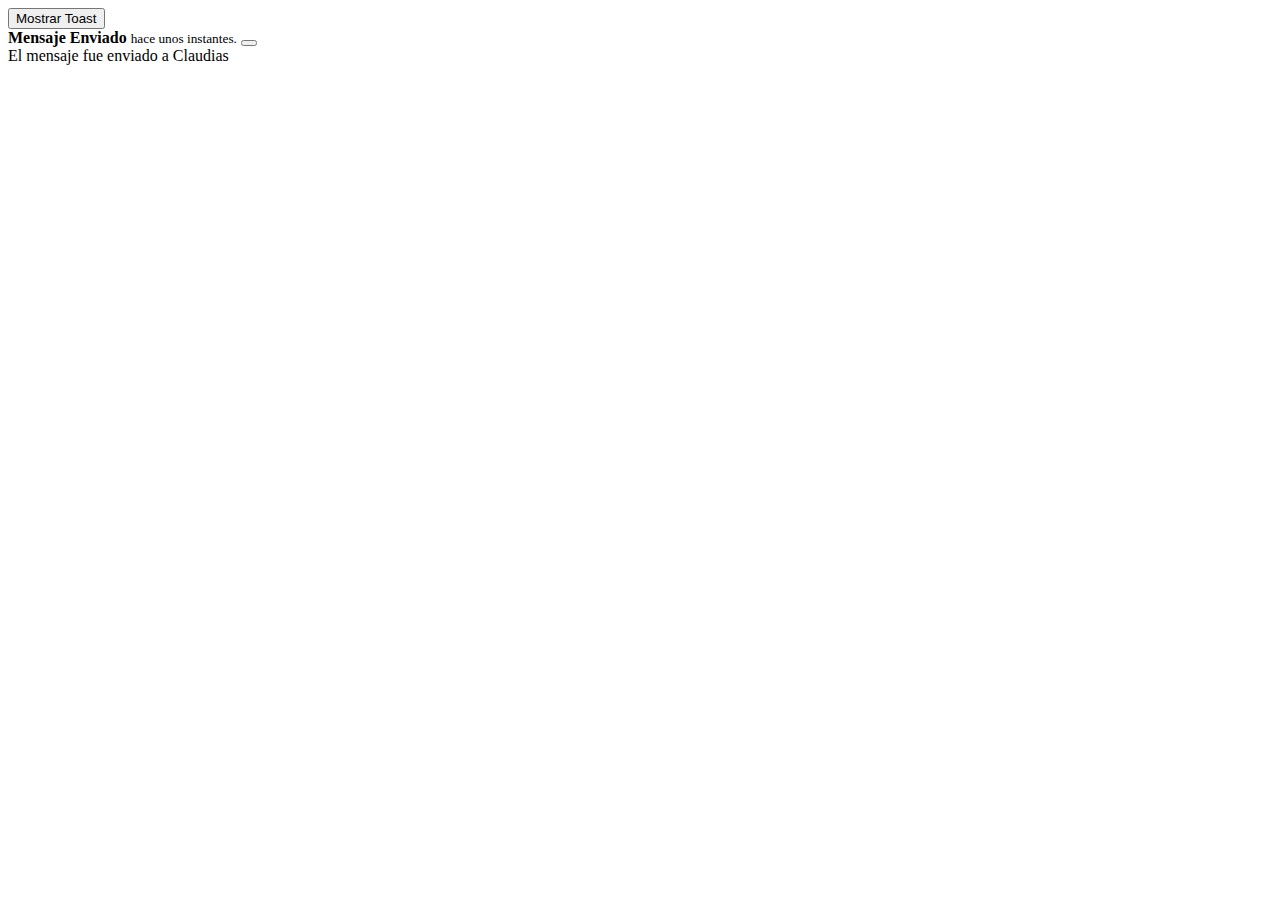
<file: toas.html>
<!DOCTYPE html>
<html lang="en">
<head>
    <link href="https://cdn.jsdelivr.net/npm/bootstrap@5.0.2/dist/css/bootstrap.min.css" rel="stylesheet" integrity="sha384-EVSTQN3/azprG1Anm3QDgpJLIm9Nao0Yz1ztcQTwFspd3yD65VohhpuuCOmLASjC" crossorigin="anonymous">
    <meta charset="UTF-8">
    <meta http-equiv="X-UA-Compatible" content="IE=edge">
    <meta name="viewport" content="width=device-width, initial-scale=1.0">
    <title>Document</title>
</head>
<body>
    <button type="button" class="btn btn-primary" onclick="mostrarToast()">Mostrar Toast</button>
    
    <div class="position-fixed bottom-0 end-0 p-3" style="z-index: 11">
        <div class="Toast" id="miToast">
            <div class="toast-header">
                <strong class="me-auto"> Mensaje Enviado</strong>
                <small>hace unos instantes.</small>
                <button class="btn-close" data-bs-dismiss="toast"></button>
            </div>
            <div class="toast-body">
                El mensaje fue enviado a Claudias
            </div>
        </div>
</div>

<script src="https://cdn.jsdelivr.net/npm/bootstrap@5.0.2/dist/js/bootstrap.bundle.min.js" integrity="sha384-MrcW6ZMFYlzcLA8Nl+NtUVF0sA7MsXsP1UyJoMp4YLEuNSfAP+JcXn/tWtIaxVXM" crossorigin="anonymous"></script>
<script>
    function mostrarToast(){
        var ejemploToast = document.getElementById('miToast');
        var toast = new bootstrap.Toast(ejemploToast);
        toast.show(); 
    }
</script>
</body>
</html>
</file>
<file: css/index.css>
body{
    background-color: #0e0e0e;  
}
.container{
    width: 55%;
    background-color: #262626;
    border-top: solid 1px white;
    margin: 10% 0% 0% 20%;
    border-radius: 5px;
}
.contenedor-principal{
    width: 100%;
    display: flex;
    justify-content: center;
    align-items: center;
    padding: 20% 0% 20% 0%;
}

.descrementar, .neutro, .incrementar{
    border-radius: 50%;
    border: none;
    padding: 10px;
    font-size: 32px;
    font-weight:bold;
    font-family: 'Gill Sans', 'Gill Sans MT', Calibri, 'Trebuchet MS', sans-serif;
    
}
.descrementar, .incrementar{
    width: 55px;
    height: 55px;
    background-color: #737373;
    color: #d3d3d3;
}
.neutro{
    width: 110px;
    height: 110px;
    background-color: white;
    color: rgb(19, 18, 18);
    font-weight: 700;
    font-size: 38px;
}
.descrementar{
    position: absolute;
    margin-right:8%;
    margin-top: 5%;    
}
.incrementar{
    position: absolute;
    margin-left: 8%;
    margin-top: 5%;
}
.carousel-control-prev-icon, .carousel-control-next-icon{
    background-color: red;
    color:white;
    border-radius: 50%;
    padding: 10%;

}
/* .row{
    border: 1px solid black;
    height: 100px;
    margin-bottom: 1rem;
}
.row > div{
    border: solid 1px rgb(150, 148, 148);
} */
</file>
